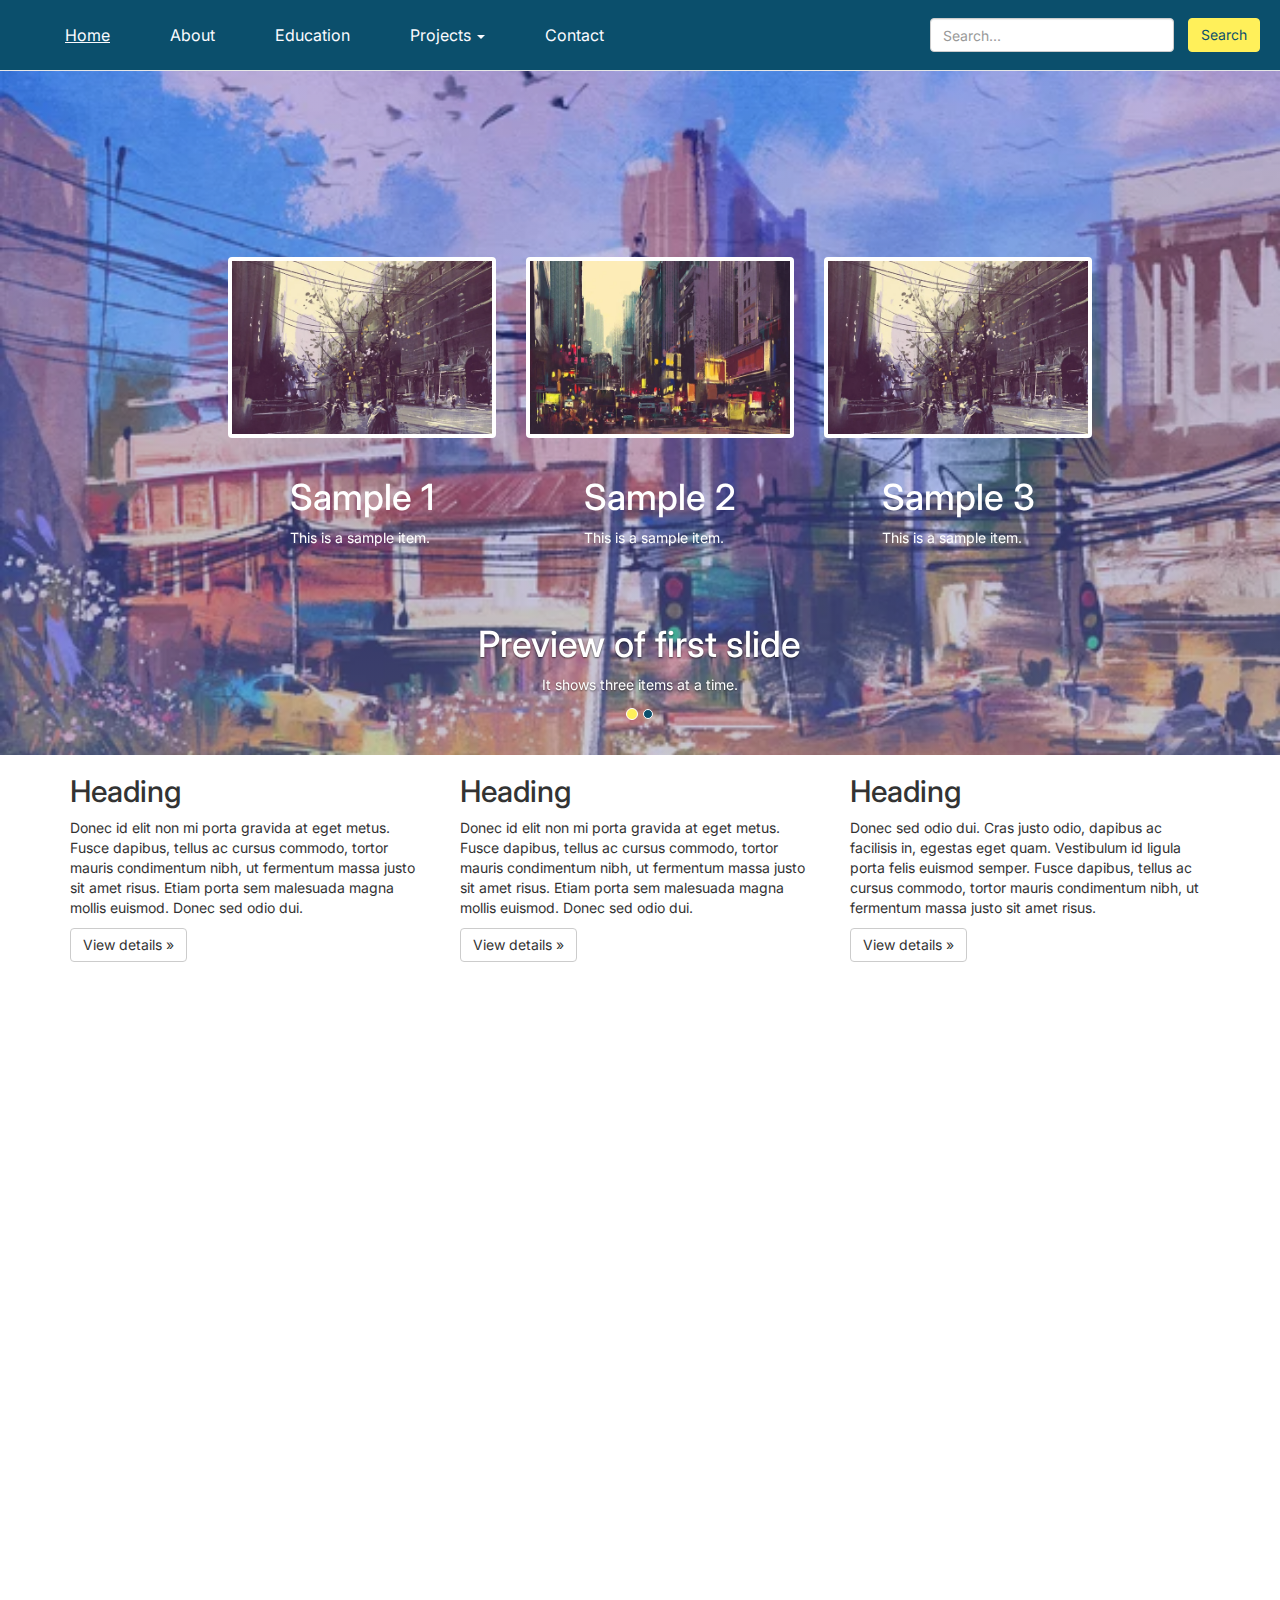
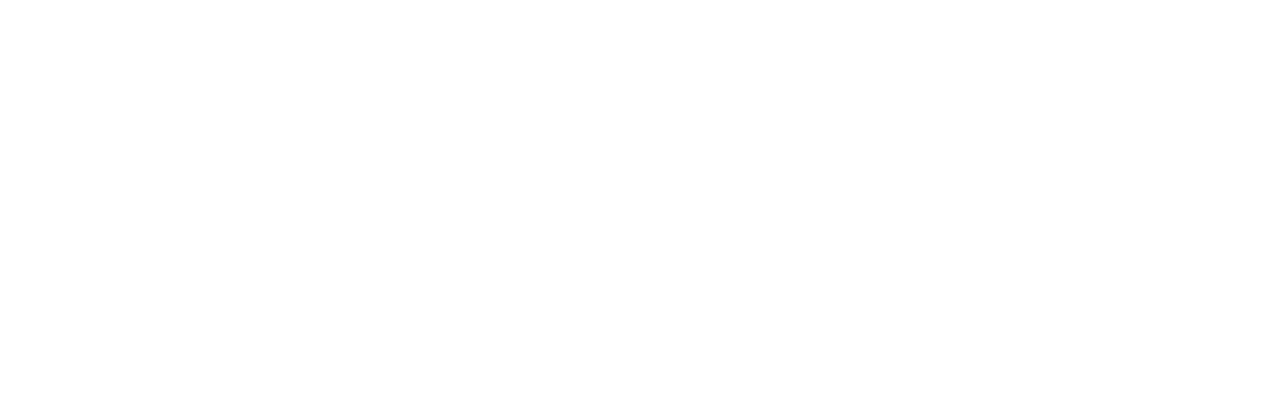
<file: components/carousel-001/index.html>
<!doctype html>

<!-- CAROUSEL SAMPLE 1-->
<!-- !!BUG: Not responsive!! -->

<html lang="en">
  <head>
    <meta charset="utf-8">
    <meta http-equiv="X-UA-Compatible" content="IE=edge">
    <meta name="viewport" content="width=device-width, initial-scale=1">
    <!-- The above 3 meta tags *must* come first in the head; any other head content must come *after* these tags -->
    <meta name="description" content="">
    <meta name="author" content="">
    <link rel="icon" href="../../favicon.ico">

    <title>Cherrie Pioquinto</title>

    <!-- Bootstrap core CSS -->
    <link href="../../css/bootstrap.min.css" rel="stylesheet">

    <!-- Custom styles for this template -->
    <link href="navbar-005.css" rel="stylesheet">
    <link href="carousel-001.css" rel="stylesheet">

    <!-- Additional fonts-->
    <link href='https://fonts.googleapis.com/css?family=Inter' rel='stylesheet'>
    <!-- HTML5 shim and Respond.js for IE8 support of HTML5 elements and media queries -->
    <!--[if lt IE 9]>
      <script src="https://oss.maxcdn.com/html5shiv/3.7.3/html5shiv.min.js"></script>
      <script src="https://oss.maxcdn.com/respond/1.4.2/respond.min.js"></script>
    <![endif]-->
  </head>

  <body>

    <header>
        <nav class="navbar navbar-default navbar-fixed-top ">
            <div class="container header-container">
              <div class="navbar-header">
                <button type="button" class="navbar-toggle collapsed" data-toggle="collapse" data-target="#navbar" aria-expanded="false" aria-controls="navbar">
                  <!-- This part takes care of the hamburger menu-->
                  <span class="sr-only">Toggle navigation</span>
                  <span class="icon-bar"></span>
                  <span class="icon-bar"></span>
                  <span class="icon-bar"></span>
                  <!-- This part takes care of the hamburger menu-->
                </button>
              </div>
              <div class="container navbar-center">
                  <div id="navbar" class="navbar-collapse collapse ">
                      <ul class="nav navbar-nav ">
                        <!-- text-right text-center can be used to center or move items to right in ul element above-->
                        <li class="active"><a href="#">Home</a></li>
                        <li ><a href="#">About</a></li>
                        <li ><a href="#">Education</a></li>
                        <li class="dropdown">
                          <a href="#" class="dropdown-toggle" data-toggle="dropdown" role="button" aria-haspopup="true" aria-expanded="false"> <span> Projects <span class="caret"></span></span> </a>
                          <ul class="dropdown-menu">
                            <li class="dropdown-header">Front-end Redesigns</li>
                            <li><a href="#">Camilla Home Care</a></li>
                            <li role="separator" class="divider"></li>
                            <li class="dropdown-header">UI/UX Projects</li>
                            <li><a href="#">Wedding Planner</a></li>
                            <li><a href="#">CoffeeHouse</a></li>
                          </ul>
                        </li>
                        <li ><a href="#">Contact</a></li>
                      </ul>
                    </div><!--/.nav-collapse -->
              </div>
              <div class="search-container">
                <form class="form-inline my-2 my-lg-0 search-bar">
                    <input type="text" class="form-control" placeholder="Search..." aria-label="Search" aria-describedby="Search">
                    <button class="btn btn-outline-secondary search-button" type="submit" id="searchButton">Search</button>
                </form>
              </div>
            </div>
          </nav>
    </header>
    <!-- Fixed navbar -->

    <main>
        <div id="myCarousel" class="carousel slide" data-interval="false">
            <!-- Indicators -->
            <ol class="carousel-indicators">
              <li data-target="#myCarousel" data-slide-to="0" class="active"></li>
              <li data-target="#myCarousel" data-slide-to="1"></li>
            </ol>
            <div class="carousel-inner" role="listbox">
              <div class="item active">
                <ul class="thumbnails">
                    <li>
                        <div class="thumbnail-box">
                            <div class="thumbnail">
                                <img class="thumbnail-img" src="../../asset/images/sample-image-3.jpg" alt="First slide">
                            </div>
                            <div class="caption">
                                <h1> Sample 1</h1>
                                <p> This is a sample item.</p>
                            </div>
                        </div>
                    </li>
                    <li>
                        <div class="thumbnail-box">
                            <div class="thumbnail">
                                <img class="thumbnail-img" src="../../asset/images/sample-image-2.jpg" alt="Second slide">
                            </div>
                            <div class="caption">
                                <h1> Sample 2</h1>
                                <p> This is a sample item.</p>
                            </div>
                        </div>
                    </li>
                    <li>
                        <div class="thumbnail-box">
                            <div class="thumbnail">
                                <img class="thumbnail-img" src="../../asset/images/sample-image-3.jpg" alt="Third slide">
                            </div>
                            <div class="caption">
                                <h1> Sample 3</h1>
                                <p> This is a sample item.</p>
                            </div>
                        </div>
                    </li>
                </ul>
                <div class="container">
                  <div class="carousel-caption">
                    <h1>Preview of first slide</h1>
                    <p>It shows three items at a time.</p>
                  </div>
                </div>
              </div>
              <div class="item">
                <ul class="thumbnails">
                    <li>
                        <div class="thumbnail-box">
                            <div class="thumbnail">
                                <img class="thumbnail-img" src="../../asset/images/sample-image-3.jpg" alt="First slide">
                            </div>
                            <div class="caption">
                                <h1> Sample 1</h1>
                                <p> This is a sample item.</p>
                            </div>
                        </div>
                    </li>
                    <li>
                        <div class="thumbnail-box">
                            <div class="thumbnail">
                                <img class="thumbnail-img" src="../../asset/images/sample-image-2.jpg" alt="Second slide">
                            </div>
                            <div class="caption">
                                <h1> Sample 2</h1>
                                <p> This is a sample item.</p>
                            </div>
                        </div>
                    </li>
                    <li>
                        <div class="thumbnail-box">
                            <div class="thumbnail">
                                <img class="thumbnail-img" src="../../asset/images/sample-image-3.jpg" alt="Third slide">
                            </div>
                            <div class="caption">
                                <h1> Sample 3</h1>
                                <p> This is a sample item.</p>
                            </div>
                        </div>
                    </li>
                </ul>
                <div class="container">
                  <div class="carousel-caption">
                    <h1>Preview of second slide</h1>
                    <p>It shows three items at a time.</p>
                  </div>
                </div>
              </div>
            </div>
          </div><!-- /.carousel -->

          <div class="container">
            <!-- Example row of columns -->
            <div class="row">
              <div class="col-md-4 column-section">
                <h2>Heading</h2>
                <p>Donec id elit non mi porta gravida at eget metus. Fusce dapibus, tellus ac cursus commodo, tortor mauris condimentum nibh, ut fermentum massa justo sit amet risus. Etiam porta sem malesuada magna mollis euismod. Donec sed odio dui. </p>
                <p><a class="btn btn-default" href="#" role="button">View details &raquo;</a></p>
              </div>
              <div class="col-md-4 column-section">
                <h2>Heading</h2>
                <p>Donec id elit non mi porta gravida at eget metus. Fusce dapibus, tellus ac cursus commodo, tortor mauris condimentum nibh, ut fermentum massa justo sit amet risus. Etiam porta sem malesuada magna mollis euismod. Donec sed odio dui. </p>
                <p><a class="btn btn-default" href="#" role="button">View details &raquo;</a></p>
             </div>
              <div class="col-md-4 column-section">
                <h2>Heading</h2>
                <p>Donec sed odio dui. Cras justo odio, dapibus ac facilisis in, egestas eget quam. Vestibulum id ligula porta felis euismod semper. Fusce dapibus, tellus ac cursus commodo, tortor mauris condimentum nibh, ut fermentum massa justo sit amet risus.</p>
                <p><a class="btn btn-default" href="#" role="button">View details &raquo;</a></p>
              </div>
            </div>
          </div> <!-- /container -->
    </main>

    <footer> </footer>
    <!-- Bootstrap core JavaScript
    ================================================== -->
    <!-- Placed at the end of the document so the pages load faster -->
    <script src="https://code.jquery.com/jquery-1.12.4.min.js" integrity="sha384-nvAa0+6Qg9clwYCGGPpDQLVpLNn0fRaROjHqs13t4Ggj3Ez50XnGQqc/r8MhnRDZ" crossorigin="anonymous"></script>
    <script src="../../js/bootstrap.min.js"></script>
  </body>
</html>
</file>
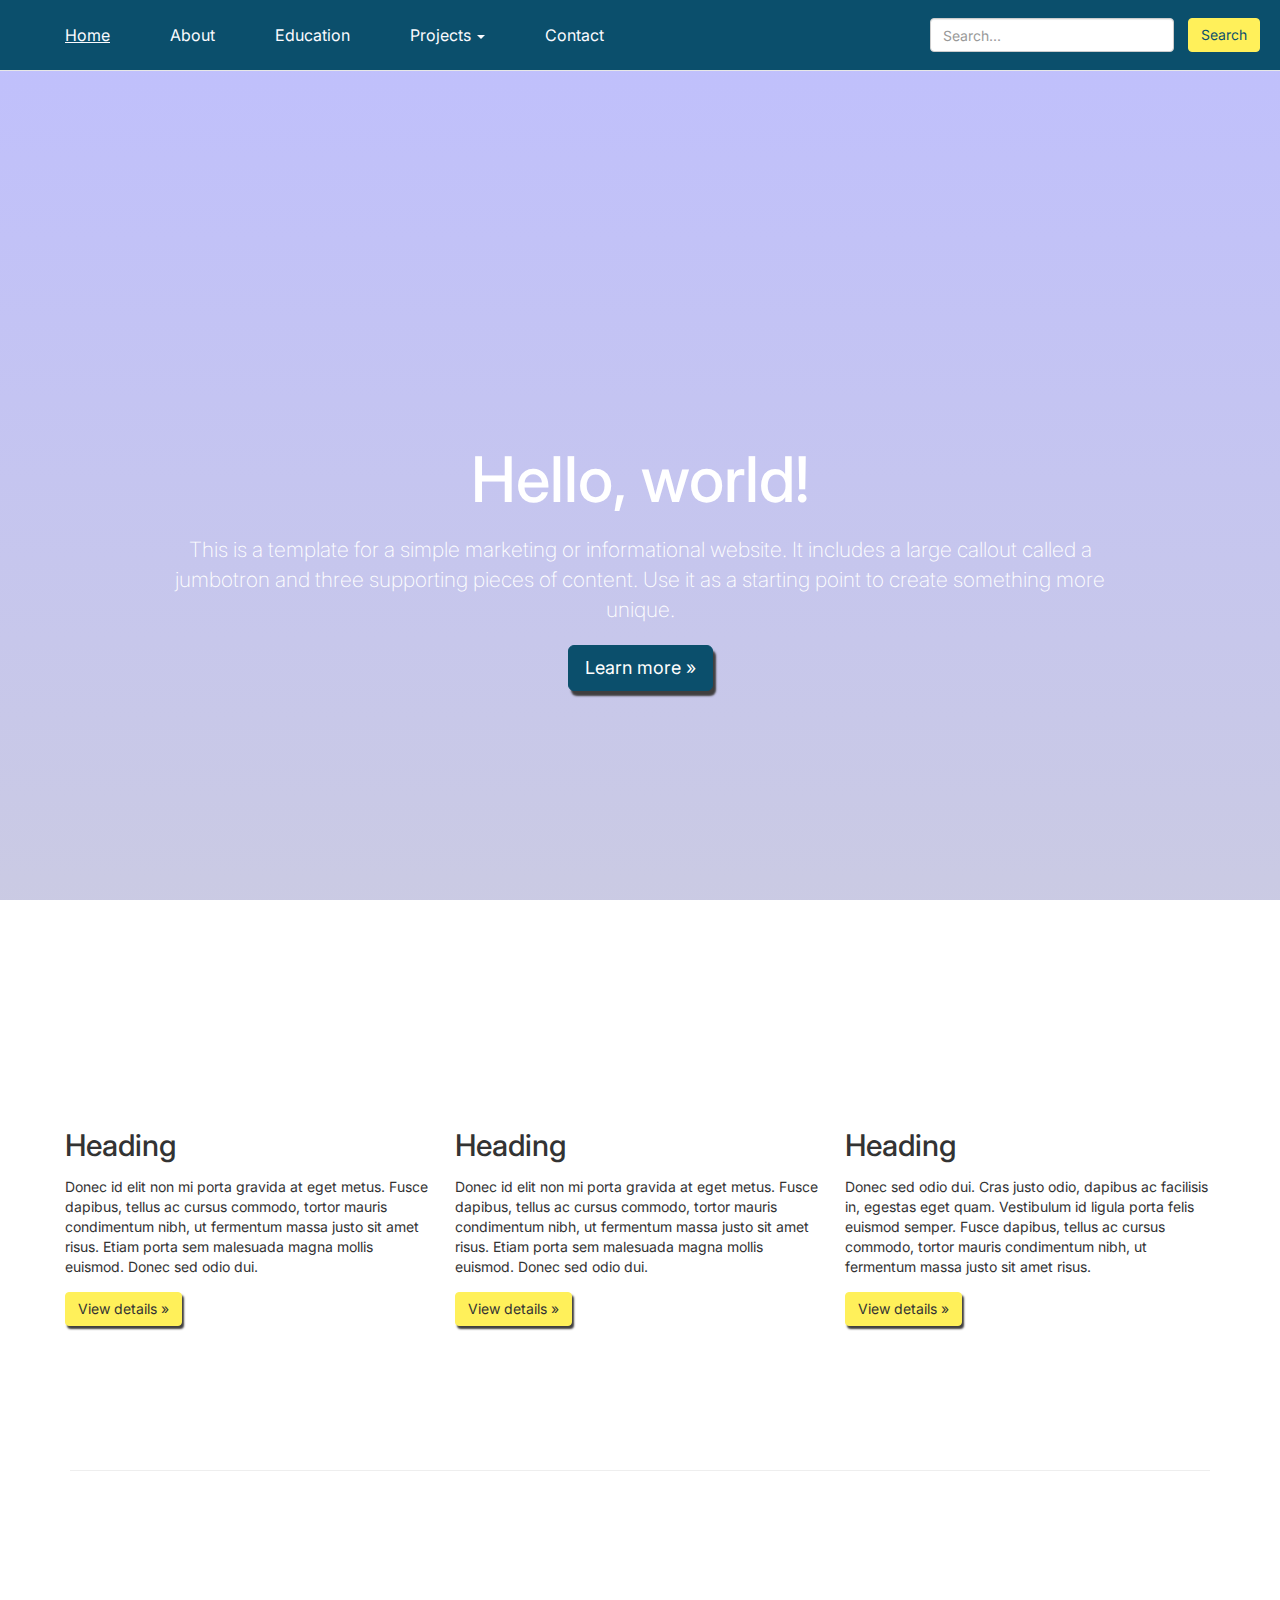
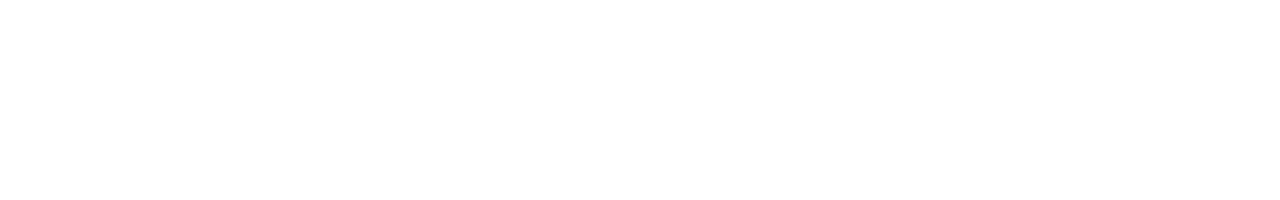
<file: components/jumbotron-001/index.html>
<!doctype html>

<!-- JUMBOTRON SAMPLE 1-->

<html lang="en">
  <head>
    <meta charset="utf-8">
    <meta http-equiv="X-UA-Compatible" content="IE=edge">
    <meta name="viewport" content="width=device-width, initial-scale=1">
    <!-- The above 3 meta tags *must* come first in the head; any other head content must come *after* these tags -->
    <meta name="description" content="">
    <meta name="author" content="">
    <link rel="icon" href="../../favicon.ico">

    <title>Cherrie Pioquinto</title>

    <!-- Bootstrap core CSS -->
    <link href="../../css/bootstrap.min.css" rel="stylesheet">

    <!-- Custom styles for this template -->
    <link href="navbar-005.css" rel="stylesheet">
    <link href="jumbotron-001.css" rel="stylesheet">

    <!-- Additional fonts-->
    <link href='https://fonts.googleapis.com/css?family=Inter' rel='stylesheet'>
    <!-- HTML5 shim and Respond.js for IE8 support of HTML5 elements and media queries -->
    <!--[if lt IE 9]>
      <script src="https://oss.maxcdn.com/html5shiv/3.7.3/html5shiv.min.js"></script>
      <script src="https://oss.maxcdn.com/respond/1.4.2/respond.min.js"></script>
    <![endif]-->
  </head>

  <body>

    <header>
        <nav class="navbar navbar-default navbar-fixed-top ">
            <div class="container header-container">
              <div class="navbar-header">
                <button type="button" class="navbar-toggle collapsed" data-toggle="collapse" data-target="#navbar" aria-expanded="false" aria-controls="navbar">
                  <!-- This part takes care of the hamburger menu-->
                  <span class="sr-only">Toggle navigation</span>
                  <span class="icon-bar"></span>
                  <span class="icon-bar"></span>
                  <span class="icon-bar"></span>
                  <!-- This part takes care of the hamburger menu-->
                </button>
              </div>
              <div class="container navbar-center">
                  <div id="navbar" class="navbar-collapse collapse ">
                      <ul class="nav navbar-nav ">
                        <!-- text-right text-center can be used to center or move items to right in ul element above-->
                        <li class="active"><a href="#">Home</a></li>
                        <li ><a href="#">About</a></li>
                        <li ><a href="#">Education</a></li>
                        <li class="dropdown">
                          <a href="#" class="dropdown-toggle" data-toggle="dropdown" role="button" aria-haspopup="true" aria-expanded="false"> <span> Projects <span class="caret"></span></span> </a>
                          <ul class="dropdown-menu">
                            <li class="dropdown-header">Front-end Redesigns</li>
                            <li><a href="#">Camilla Home Care</a></li>
                            <li role="separator" class="divider"></li>
                            <li class="dropdown-header">UI/UX Projects</li>
                            <li><a href="#">Wedding Planner</a></li>
                            <li><a href="#">CoffeeHouse</a></li>
                          </ul>
                        </li>
                        <li ><a href="#">Contact</a></li>
                      </ul>
                    </div><!--/.nav-collapse -->
              </div>
              <div class="search-container">
                <form class="form-inline my-2 my-lg-0 search-bar">
                    <input type="text" class="form-control" placeholder="Search..." aria-label="Search" aria-describedby="Search">
                    <button class="btn btn-outline-secondary search-button" type="submit" id="searchButton">Search</button>
                </form>
              </div>
            </div>
          </nav>
    </header>
    <!-- Fixed navbar -->

    <main>
        <!-- Main jumbotron for a primary marketing message or call to action -->
        <div class="jumbotron">
            <div class="container hero-section">
              <h1>Hello, world!</h1>
              <p>This is a template for a simple marketing or informational website. It includes a large callout called a jumbotron and three supporting pieces of content. Use it as a starting point to create something more unique.</p>
              <p><a class="btn btn-primary btn-lg" href="#" role="button">Learn more &raquo;</a></p>
            </div>
          </div>
          <div class="container">
            <!-- Example row of columns -->
            <div class="row">
              <div class="col-md-4 column-section">
                <h2>Heading</h2>
                <p>Donec id elit non mi porta gravida at eget metus. Fusce dapibus, tellus ac cursus commodo, tortor mauris condimentum nibh, ut fermentum massa justo sit amet risus. Etiam porta sem malesuada magna mollis euismod. Donec sed odio dui. </p>
                <p><a class="btn btn-default" href="#" role="button">View details &raquo;</a></p>
              </div>
              <div class="col-md-4 column-section">
                <h2>Heading</h2>
                <p>Donec id elit non mi porta gravida at eget metus. Fusce dapibus, tellus ac cursus commodo, tortor mauris condimentum nibh, ut fermentum massa justo sit amet risus. Etiam porta sem malesuada magna mollis euismod. Donec sed odio dui. </p>
                <p><a class="btn btn-default" href="#" role="button">View details &raquo;</a></p>
             </div>
              <div class="col-md-4 column-section">
                <h2>Heading</h2>
                <p>Donec sed odio dui. Cras justo odio, dapibus ac facilisis in, egestas eget quam. Vestibulum id ligula porta felis euismod semper. Fusce dapibus, tellus ac cursus commodo, tortor mauris condimentum nibh, ut fermentum massa justo sit amet risus.</p>
                <p><a class="btn btn-default" href="#" role="button">View details &raquo;</a></p>
              </div>
            </div>
            <hr>
          </div> <!-- /container -->
    </main>

    <footer> </footer>
    <!-- Bootstrap core JavaScript
    ================================================== -->
    <!-- Placed at the end of the document so the pages load faster -->
    <script src="https://code.jquery.com/jquery-1.12.4.min.js" integrity="sha384-nvAa0+6Qg9clwYCGGPpDQLVpLNn0fRaROjHqs13t4Ggj3Ez50XnGQqc/r8MhnRDZ" crossorigin="anonymous"></script>
    <script src="../../js/bootstrap.min.js"></script>
  </body>
</html>
</file>
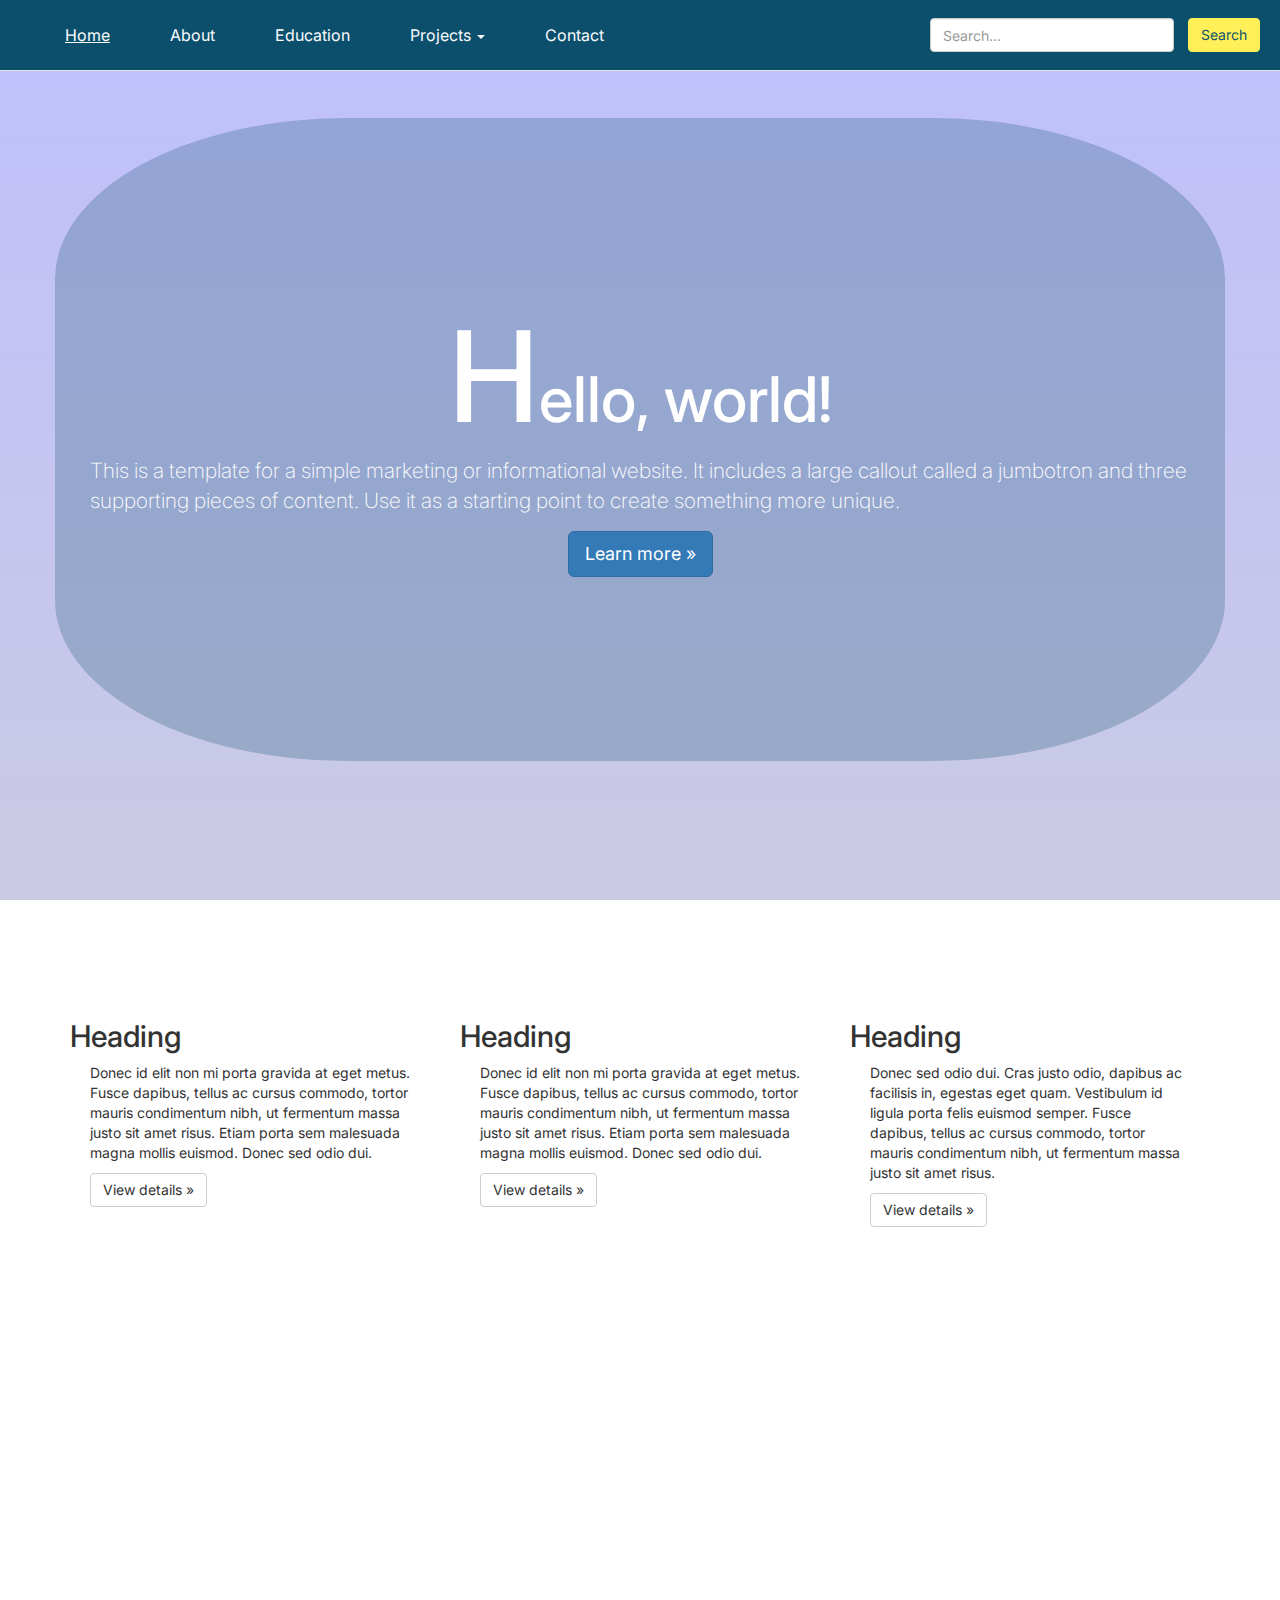
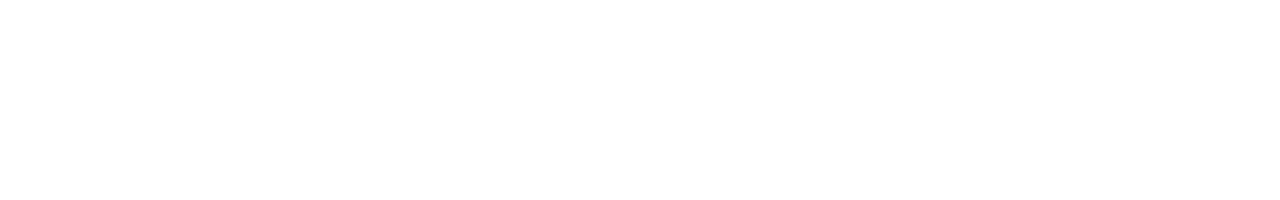
<file: components/jumbotron-002/index.html>
<!doctype html>

<!-- JUMBOTRON SAMPLE 1-->

<html lang="en">
  <head>
    <meta charset="utf-8">
    <meta http-equiv="X-UA-Compatible" content="IE=edge">
    <meta name="viewport" content="width=device-width, initial-scale=1">
    <!-- The above 3 meta tags *must* come first in the head; any other head content must come *after* these tags -->
    <meta name="description" content="">
    <meta name="author" content="">
    <link rel="icon" href="../../favicon.ico">

    <title>Cherrie Pioquinto</title>

    <!-- Bootstrap core CSS -->
    <link href="../../css/bootstrap.min.css" rel="stylesheet">

    <!-- Custom styles for this template -->
    <link href="navbar-005.css" rel="stylesheet">
    <link href="jumbotron-002.css" rel="stylesheet">

    <!-- Additional fonts-->
    <link href='https://fonts.googleapis.com/css?family=Inter' rel='stylesheet'>
    <!-- HTML5 shim and Respond.js for IE8 support of HTML5 elements and media queries -->
    <!--[if lt IE 9]>
      <script src="https://oss.maxcdn.com/html5shiv/3.7.3/html5shiv.min.js"></script>
      <script src="https://oss.maxcdn.com/respond/1.4.2/respond.min.js"></script>
    <![endif]-->
  </head>

  <body>

    <header>
        <nav class="navbar navbar-default navbar-fixed-top ">
            <div class="container header-container">
              <div class="navbar-header">
                <button type="button" class="navbar-toggle collapsed" data-toggle="collapse" data-target="#navbar" aria-expanded="false" aria-controls="navbar">
                  <!-- This part takes care of the hamburger menu-->
                  <span class="sr-only">Toggle navigation</span>
                  <span class="icon-bar"></span>
                  <span class="icon-bar"></span>
                  <span class="icon-bar"></span>
                  <!-- This part takes care of the hamburger menu-->
                </button>
              </div>
              <div class="container navbar-center">
                  <div id="navbar" class="navbar-collapse collapse ">
                      <ul class="nav navbar-nav ">
                        <!-- text-right text-center can be used to center or move items to right in ul element above-->
                        <li class="active"><a href="#">Home</a></li>
                        <li ><a href="#">About</a></li>
                        <li ><a href="#">Education</a></li>
                        <li class="dropdown">
                          <a href="#" class="dropdown-toggle" data-toggle="dropdown" role="button" aria-haspopup="true" aria-expanded="false"> <span> Projects <span class="caret"></span></span> </a>
                          <ul class="dropdown-menu">
                            <li class="dropdown-header">Front-end Redesigns</li>
                            <li><a href="#">Camilla Home Care</a></li>
                            <li role="separator" class="divider"></li>
                            <li class="dropdown-header">UI/UX Projects</li>
                            <li><a href="#">Wedding Planner</a></li>
                            <li><a href="#">CoffeeHouse</a></li>
                          </ul>
                        </li>
                        <li ><a href="#">Contact</a></li>
                      </ul>
                    </div><!--/.nav-collapse -->
              </div>
              <div class="search-container">
                <form class="form-inline my-2 my-lg-0 search-bar">
                    <input type="text" class="form-control" placeholder="Search..." aria-label="Search" aria-describedby="Search">
                    <button class="btn btn-outline-secondary search-button" type="submit" id="searchButton">Search</button>
                </form>
              </div>
            </div>
          </nav>
    </header>
    <!-- Fixed navbar -->

    <main>
        <!-- Main jumbotron for a primary marketing message or call to action -->
        <div class="jumbotron">
            <div class="container hero-section">
              <h1> <span class="first-letter"> H</span>ello, world!</h1>
              <p>This is a template for a simple marketing or informational website. It includes a large callout called a jumbotron and three supporting pieces of content. Use it as a starting point to create something more unique.</p>
              <p><a class="btn btn-primary btn-lg" href="#" role="button">Learn more &raquo;</a></p>
            </div>
          </div>
          <div class="container">
            <!-- Example row of columns -->
            <div class="row">
              <div class="col-md-4 column-section">
                <h2>Heading</h2>
                <p>Donec id elit non mi porta gravida at eget metus. Fusce dapibus, tellus ac cursus commodo, tortor mauris condimentum nibh, ut fermentum massa justo sit amet risus. Etiam porta sem malesuada magna mollis euismod. Donec sed odio dui. </p>
                <p><a class="btn btn-default" href="#" role="button">View details &raquo;</a></p>
              </div>
              <div class="col-md-4 column-section">
                <h2>Heading</h2>
                <p>Donec id elit non mi porta gravida at eget metus. Fusce dapibus, tellus ac cursus commodo, tortor mauris condimentum nibh, ut fermentum massa justo sit amet risus. Etiam porta sem malesuada magna mollis euismod. Donec sed odio dui. </p>
                <p><a class="btn btn-default" href="#" role="button">View details &raquo;</a></p>
             </div>
              <div class="col-md-4 column-section">
                <h2>Heading</h2>
                <p>Donec sed odio dui. Cras justo odio, dapibus ac facilisis in, egestas eget quam. Vestibulum id ligula porta felis euismod semper. Fusce dapibus, tellus ac cursus commodo, tortor mauris condimentum nibh, ut fermentum massa justo sit amet risus.</p>
                <p><a class="btn btn-default" href="#" role="button">View details &raquo;</a></p>
              </div>
            </div>
          </div> <!-- /container -->
    </main>

    <footer> </footer>
    <!-- Bootstrap core JavaScript
    ================================================== -->
    <!-- Placed at the end of the document so the pages load faster -->
    <script src="https://code.jquery.com/jquery-1.12.4.min.js" integrity="sha384-nvAa0+6Qg9clwYCGGPpDQLVpLNn0fRaROjHqs13t4Ggj3Ez50XnGQqc/r8MhnRDZ" crossorigin="anonymous"></script>
    <script src="../../js/bootstrap.min.js"></script>
  </body>
</html>
</file>
<file: components/carousel-001/navbar-005.css>
body {
    min-height: 2000px;
    padding-top: 70px;
    font-family: Inter;
  }

header {
    font-size: 1.6rem;
}

.header-container {
    background-color: #0b4f6c;
    padding: 1rem 2rem 1rem 2rem;
}

.search-button{
    margin: 0 0 0 1rem;
}

.navbar-default .navbar-nav>li>a {
    color: #fbfbff;
    margin: 0 1.5rem 0 1.5rem;
}

.navbar-default .navbar-nav>.active>a {
    color: #fbfbff;
    text-decoration: underline;
    text-decoration-color: #fbfbff;
    background-color: transparent;
}

.navbar-default .navbar-nav>li>a:focus, 
.navbar-default .navbar-nav>li>a:hover,
.navbar-default .navbar-nav>.active>a:focus, 
.navbar-default .navbar-nav>.active>a:hover {
    color: #fbfbff;
    background-color: rgb(255 255 255 / 15%);
    border-radius: 1.5rem;
}

.navbar-default .navbar-nav>.open>a, 
.navbar-default .navbar-nav>.open>a:focus, 
.navbar-default .navbar-nav>.open>a:hover {
    color: #fbfbff;
    background-color: rgb(255 255 255 / 15%);
    border-radius: 1.5rem;
}

.navbar-nav>li>.dropdown-menu {
    padding: 1rem;
    border-radius: 1rem 1rem 1rem 1rem;
}

.dropdown-header {
    color: #dfd45f
}

.dropdown-menu>li>a {
    color: #0b4f6c
}

.dropdown-menu>li>a:focus, 
.dropdown-menu>li>a:hover {
    color: #0b4f6c;
    text-decoration: underline;
    background-color: transparent;
}

.search-button {
    background-color: #fff05a;
    border-color: #fff05a;
    color: #0b4f6c  
}

.navbar-default .navbar-toggle:focus, 
.navbar-default .navbar-toggle:hover {
    background-color: rgb(255 255 255 / 15%);;
}

.icon-bar, 
.navbar-default .navbar-toggle .icon-bar {
    background-color: #fbfbff;
} 

@media (min-width: 768px) {
    .header-container {
        background-color: #0b4f6c;
        display: flex;
        align-items: center;
        width: inherit;
        padding: 1rem 2rem 1rem 2rem;
    }

    .navbar-center {
        width: inherit!important;
        margin-right: auto;
        margin-left: 0;
    }
}


@media (max-width: 767px){
    .search-button {
        margin: 1rem 0 0 0;
    } 

    .search-container{
        margin: 1rem 0 0 0;
    }

    .navbar-default .navbar-nav .open .dropdown-menu>li>a {
        color: #fbfbff;
    }

    .navbar-default .navbar-nav .open .dropdown-menu>li>a:focus, 
    .navbar-default .navbar-nav .open .dropdown-menu>li>a:hover {
        color: #fbfbff;
        background-color: transparent;
    }
}
</file>
<file: components/carousel-001/carousel-001.css>
.carousel {
    height: 75vh;
}

.carousel-caption {
    z-index: 10; /* Since positioning the image, we need to help out the caption */
}

  /* Declare heights because of positioning of img element */
#myCarousel {
    height: 100%;
    background:
    linear-gradient(
    rgba(0, 0, 250, 0.25),
    rgba(150, 150, 200, 0.5)
    ),
    url("../../asset/images/sample-image-1.jpg");
    background-repeat: no-repeat;
    background-size: 100%;
    background-attachment: fixed;
}

.carousel-inner {
    position: relative;
    width: 85%;
    overflow: hidden;
    display: flex;
    flex-direction: column;
    align-items: center;
    justify-content: center;
    margin: auto;
}

.carousel-inner .item {
    width: inherit;
}

.carousel .item .thumbnails{
    height: 75vh;
    display: grid;
    grid-template-columns: repeat(3, [col-start] 1fr);
    list-style: none;
    align-items: center;
    gap: 10px;
}

.carousel .item .thumbnails .thumbnail-box {
    display: flex;
    flex-direction: column;
    align-items: center;
    justify-content: center;
    padding: 1rem;
}

.carousel .item .thumbnails .thumbnail-box .caption {
    color: #fff;
}

.carousel-indicators li {
    background-color: #0b4f6c;
}
.carousel-indicators .active {
    background-color: #fff05a;
}

.thumbnail-img {
    height: 75%;
}

.thumbnail {
    border-style: none;
}

.carousel-control {
    width: 10%;
}

@media (max-width: 767px){
    .carousel .item .thumbnails li:not(:first-child){
        display:none;
    }
    .carousel .item .thumbnails{
        display: flex;
        align-items: center;
    }
    #myCarousel{
        display: flex;
        flex-direction: column;
    }
}
</file>
<file: components/jumbotron-001/navbar-005.css>
body {
    min-height: 200vh;
    padding-top: 70px;
    font-family: Inter;
  }

header {
    font-size: 1.6rem;
}

.header-container {
    background-color: #0b4f6c;
    padding: 1rem 2rem 1rem 2rem;
}

.search-button{
    margin: 0 0 0 1rem;
}

.navbar-default .navbar-nav>li>a {
    color: #fbfbff;
    margin: 0 1.5rem 0 1.5rem;
}

.navbar-default .navbar-nav>.active>a {
    color: #fbfbff;
    text-decoration: underline;
    text-decoration-color: #fbfbff;
    background-color: transparent;
}

.navbar-default .navbar-nav>li>a:focus, 
.navbar-default .navbar-nav>li>a:hover,
.navbar-default .navbar-nav>.active>a:focus, 
.navbar-default .navbar-nav>.active>a:hover {
    color: #fbfbff;
    background-color: rgb(255 255 255 / 15%);
    border-radius: 1.5rem;
}

.navbar-default .navbar-nav>.open>a, 
.navbar-default .navbar-nav>.open>a:focus, 
.navbar-default .navbar-nav>.open>a:hover {
    color: #fbfbff;
    background-color: rgb(255 255 255 / 15%);
    border-radius: 1.5rem;
}

.navbar-nav>li>.dropdown-menu {
    padding: 1rem;
    border-radius: 1rem 1rem 1rem 1rem;
}

.dropdown-header {
    color: #dfd45f
}

.dropdown-menu>li>a {
    color: #0b4f6c
}

.dropdown-menu>li>a:focus, 
.dropdown-menu>li>a:hover {
    color: #0b4f6c;
    text-decoration: underline;
    background-color: transparent;
}

.search-button {
    background-color: #fff05a;
    border-color: #fff05a;
    color: #0b4f6c  
}

.navbar-default .navbar-toggle:focus, 
.navbar-default .navbar-toggle:hover {
    background-color: rgb(255 255 255 / 15%);;
}

.icon-bar, 
.navbar-default .navbar-toggle .icon-bar {
    background-color: #fbfbff;
} 

@media (min-width: 768px) {
    .header-container {
        background-color: #0b4f6c;
        display: flex;
        align-items: center;
        width: inherit;
        padding: 1rem 2rem 1rem 2rem;
    }

    .navbar-center {
        width: inherit!important;
        margin-right: auto;
        margin-left: 0;
    }
}


@media (max-width: 767px){
    .search-button {
        margin: 1rem 0 0 0;
    } 

    .search-container{
        margin: 1rem 0 0 0;
    }

    .navbar-default .navbar-nav .open .dropdown-menu>li>a {
        color: #fbfbff;
    }

    .navbar-default .navbar-nav .open .dropdown-menu>li>a:focus, 
    .navbar-default .navbar-nav .open .dropdown-menu>li>a:hover {
        color: #fbfbff;
        background-color: transparent;
    }
}
</file>
<file: components/jumbotron-001/jumbotron-001.css>
.jumbotron{
    background:
  linear-gradient(
    rgba(0, 0, 250, 0.25),
    rgba(150, 150, 200, 0.5)
  ),
  url(https://images.unsplash.com/photo-1675189693075-001096982832?ixlib=rb-4.0.3&ixid=MnwxMjA3fDB8MHxwaG90by1wYWdlfHx8fGVufDB8fHx8&auto=format&fit=crop&w=2072&q=80);
  background-repeat: no-repeat;
  background-attachment: fixed;
  color:white !important;
  height:100vh;
  }

.hero-section {
    margin: auto;
}

.jumbotron .h1,
.jumbotron h1 {
    margin-bottom: 2rem;
}


.jumbotron p {
    margin-bottom: 2rem;
    text-align: center;
}

.btn-primary {
    color: #fff;
    background-color: #0b4f6c;
    border-color: #0b4f6c;
    box-shadow: 0.3rem 0.5rem 0.2rem #403f3f;
}

.btn-default {
    color: #333333;
    background-color: #fff05a;
    border-color: #fff05a;
    box-shadow: 0.2rem 0.3rem 0.2rem #403f3f;
}

.column-section {
    padding: 1rem;
    height: 50vh;
    display: flex;
    flex-direction: column;
    justify-content: center;
}

.h2, h2 {
    margin-bottom: 1.5rem;
}

p {
    margin-bottom: 1.5rem;
}

@media (min-width: 768px){
    .hero-section{
        width: 75vw;
        height: inherit;
        display: flex;
        flex-direction: column;
        justify-content: center;
        align-items: center;
    }
}

@media (max-width: 767px){
    .hero-section{
        width: 75vw;
        height: inherit;
        display: flex;
        flex-direction: column;
        justify-content: center;
        align-items: center;
    }
}
</file>
<file: components/jumbotron-002/navbar-005.css>
body {
    min-height: 200vh;
    padding-top: 70px;
    font-family: Inter;
  }

header {
    font-size: 1.6rem;
}

.header-container {
    background-color: #0b4f6c;
    padding: 1rem 2rem 1rem 2rem;
}

.search-button{
    margin: 0 0 0 1rem;
}

.navbar-default .navbar-nav>li>a {
    color: #fbfbff;
    margin: 0 1.5rem 0 1.5rem;
}

.navbar-default .navbar-nav>.active>a {
    color: #fbfbff;
    text-decoration: underline;
    text-decoration-color: #fbfbff;
    background-color: transparent;
}

.navbar-default .navbar-nav>li>a:focus, 
.navbar-default .navbar-nav>li>a:hover,
.navbar-default .navbar-nav>.active>a:focus, 
.navbar-default .navbar-nav>.active>a:hover {
    color: #fbfbff;
    background-color: rgb(255 255 255 / 15%);
    border-radius: 1.5rem;
}

.navbar-default .navbar-nav>.open>a, 
.navbar-default .navbar-nav>.open>a:focus, 
.navbar-default .navbar-nav>.open>a:hover {
    color: #fbfbff;
    background-color: rgb(255 255 255 / 15%);
    border-radius: 1.5rem;
}

.navbar-nav>li>.dropdown-menu {
    padding: 1rem;
    border-radius: 1rem 1rem 1rem 1rem;
}

.dropdown-header {
    color: #dfd45f
}

.dropdown-menu>li>a {
    color: #0b4f6c
}

.dropdown-menu>li>a:focus, 
.dropdown-menu>li>a:hover {
    color: #0b4f6c;
    text-decoration: underline;
    background-color: transparent;
}

.search-button {
    background-color: #fff05a;
    border-color: #fff05a;
    color: #0b4f6c  
}

.navbar-default .navbar-toggle:focus, 
.navbar-default .navbar-toggle:hover {
    background-color: rgb(255 255 255 / 15%);;
}

.icon-bar, 
.navbar-default .navbar-toggle .icon-bar {
    background-color: #fbfbff;
} 

@media (min-width: 768px) {
    .header-container {
        background-color: #0b4f6c;
        display: flex;
        align-items: center;
        width: inherit;
        padding: 1rem 2rem 1rem 2rem;
    }

    .navbar-center {
        width: inherit!important;
        margin-right: auto;
        margin-left: 0;
    }
}


@media (max-width: 767px){
    .search-button {
        margin: 1rem 0 0 0;
    } 

    .search-container{
        margin: 1rem 0 0 0;
    }

    .navbar-default .navbar-nav .open .dropdown-menu>li>a {
        color: #fbfbff;
    }

    .navbar-default .navbar-nav .open .dropdown-menu>li>a:focus, 
    .navbar-default .navbar-nav .open .dropdown-menu>li>a:hover {
        color: #fbfbff;
        background-color: transparent;
    }
}
</file>
<file: components/jumbotron-002/jumbotron-002.css>
.jumbotron{
    background:
    linear-gradient(
        rgba(0, 0, 250, 0.25),
        rgba(150, 150, 200, 0.5)
      ),
    url(https://images.unsplash.com/photo-1675189693075-001096982832?ixlib=rb-4.0.3&ixid=MnwxMjA3fDB8MHxwaG90by1wYWdlfHx8fGVufDB8fHx8&auto=format&fit=crop&w=2072&q=80);
    background-repeat: no-repeat;
    background-attachment: fixed;
    color:white;
    height:100vh;
    display: flex;

}

.hero-section{
    background-color: rgba(11, 79, 108, 0.25);
    color: #ffffff;
    height: 80%;
    border-radius: 25%;
    display: flex;
    align-items: center;
    flex-direction: column;
    justify-content: center;
}

.hero-section h2, p {
    padding-left: 2rem;
    padding-right: 2rem;
}

.hero-section .first-letter{
    font-size: 200%;
}

.jumbotron .hero-section:hover{
    color: #0b4f6c;
    background-color: rgba(255, 255, 255, 0.5);
}
</file>
